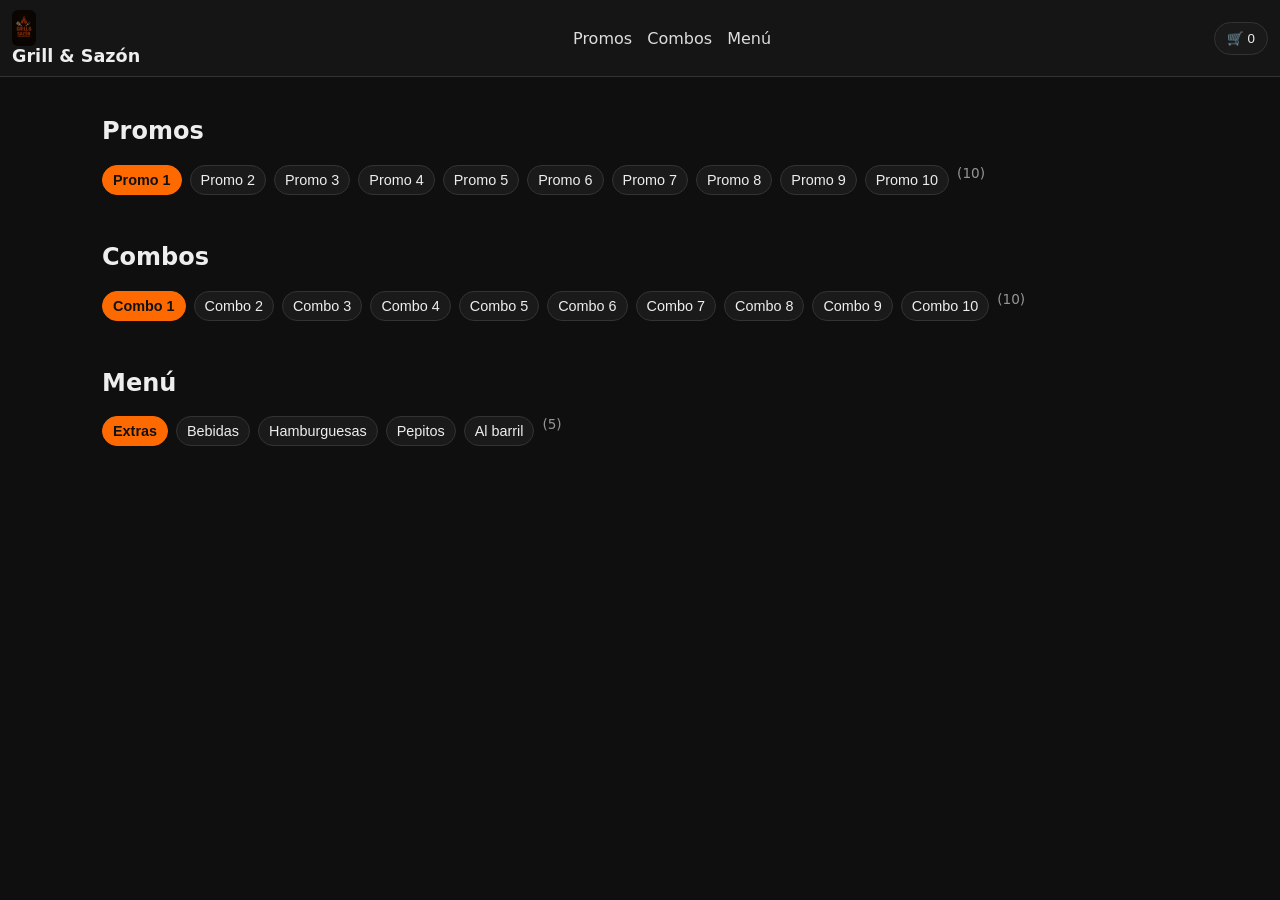
<file: index.html>
<!DOCTYPE html>
<html lang="es">
<head>
  <meta charset="utf-8" />
  <meta name="viewport" content="width=device-width, initial-scale=1" />
  <title>Grill & Sazón — Ordena</title>
  <link rel="stylesheet" href="styles.css" />
</head>
<body>
  <header class="topbar">
    <div class="brand"><img src="logo.png" alt="Grill & Sazón" style="height:36px;margin-right:8px;vertical-align:middle;border-radius:6px;"/> <h1 id="brandName">Grill & Sazón</h1></div>
    <nav class="nav">
      <a href="#promos">Promos</a>
      <a href="#combos">Combos</a>
      <a href="#menu">Menú</a>
      
    </nav>
<script id="showAdminLinkScript">
// Mostrar Admin solo en entorno local (file://)
if (location.protocol === "file:") {
  const a=document.createElement("a"); a.href="admin.html"; a.className="admin-link"; a.textContent="Admin"; document.querySelector(".nav").appendChild(a);
}
</script>
    <button id="cartBtn" class="cart-btn">🛒 <span id="cartCount">0</span></button>
  </header>

  <main class="main">
    <section id="promos" class="section">
      <h2>Promos</h2>
      <div id="promosTabs" class="tabbar"></div>
      <div class="grid" id="promosGrid"></div>
    </section>

    <section id="combos" class="section">
      <h2>Combos</h2>
      <div id="combosTabs" class="tabbar"></div>
      <div class="grid" id="combosGrid"></div>
    </section>

    <section id="menu" class="section">
      <h2>Menú</h2>
      <div id="menuTabs" class="tabbar"></div>
      <div class="grid" id="menuGrid"></div>
    </section>
  </main>

  <aside id="cartPanel" class="cart-panel hidden">
    <div class="cart-header">
      <h3>Tu carrito</h3>
      <button id="closeCart">✕</button>
    </div>
    <div id="cartItems" class="cart-items"></div>
    <div class="cart-footer">
      <div class="form-row" style="flex-direction:row; gap:8px; align-items:center;">
        <input id="couponInput" placeholder="Cupón" />
        <button id="applyCoupon" class="btn">Aplicar</button>
      </div>
      <div class="cart-total"><span>Descuento:</span><strong id="cartDiscount">$0.00</strong></div>
      <div class="cart-total"><span>Total:</span><strong id="cartTotal">$0.00</strong></div>
      <div style="display:flex; gap:8px; flex-wrap:wrap;">
        <button id="clearCartBtn" class="btn">Vaciar carrito</button>
        <button id="sendWhatsApp" class="btn-primary">Enviar por WhatsApp</button>
      </div>
    </div>
  </aside>

  <script src="storage.js"></script>
  <script src="seed-public.js"></script>
  <script src="theme.js"></script>
  <script src="app.js"></script>
</body>
</html>
</file>
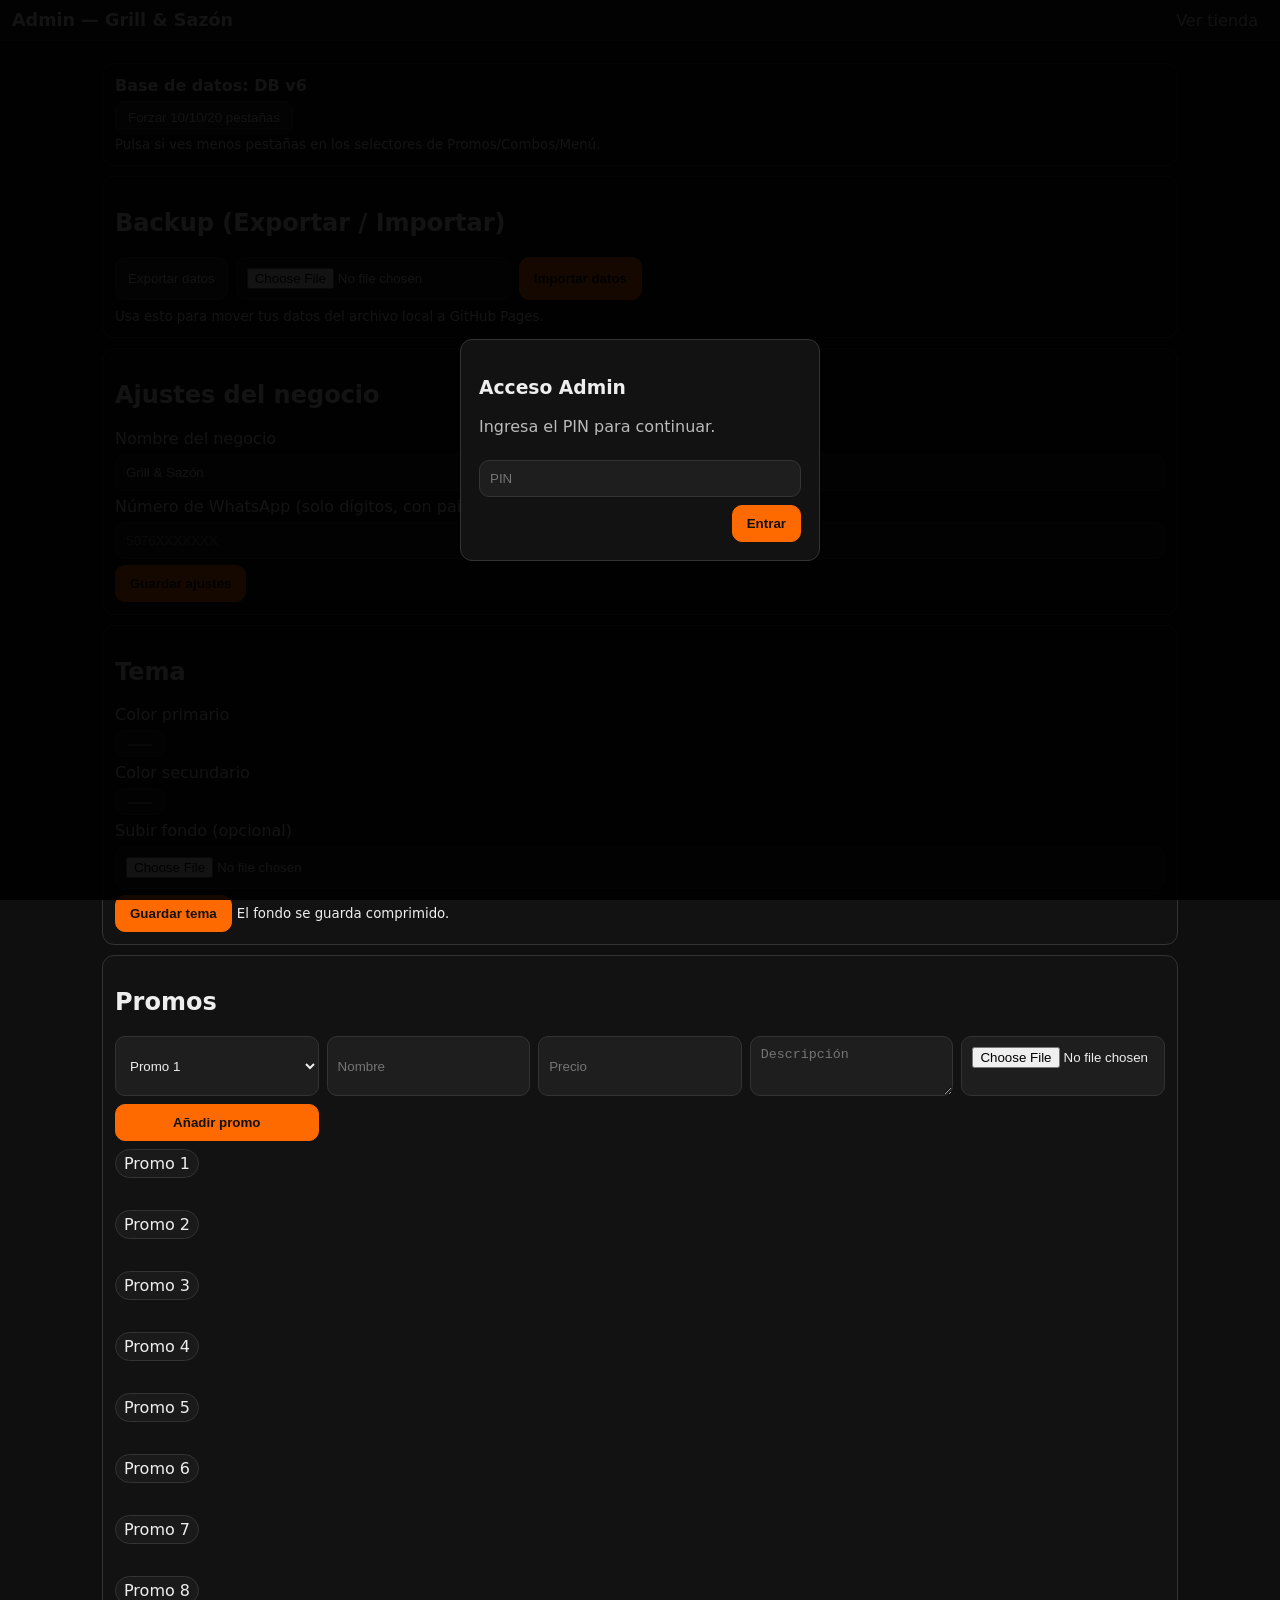
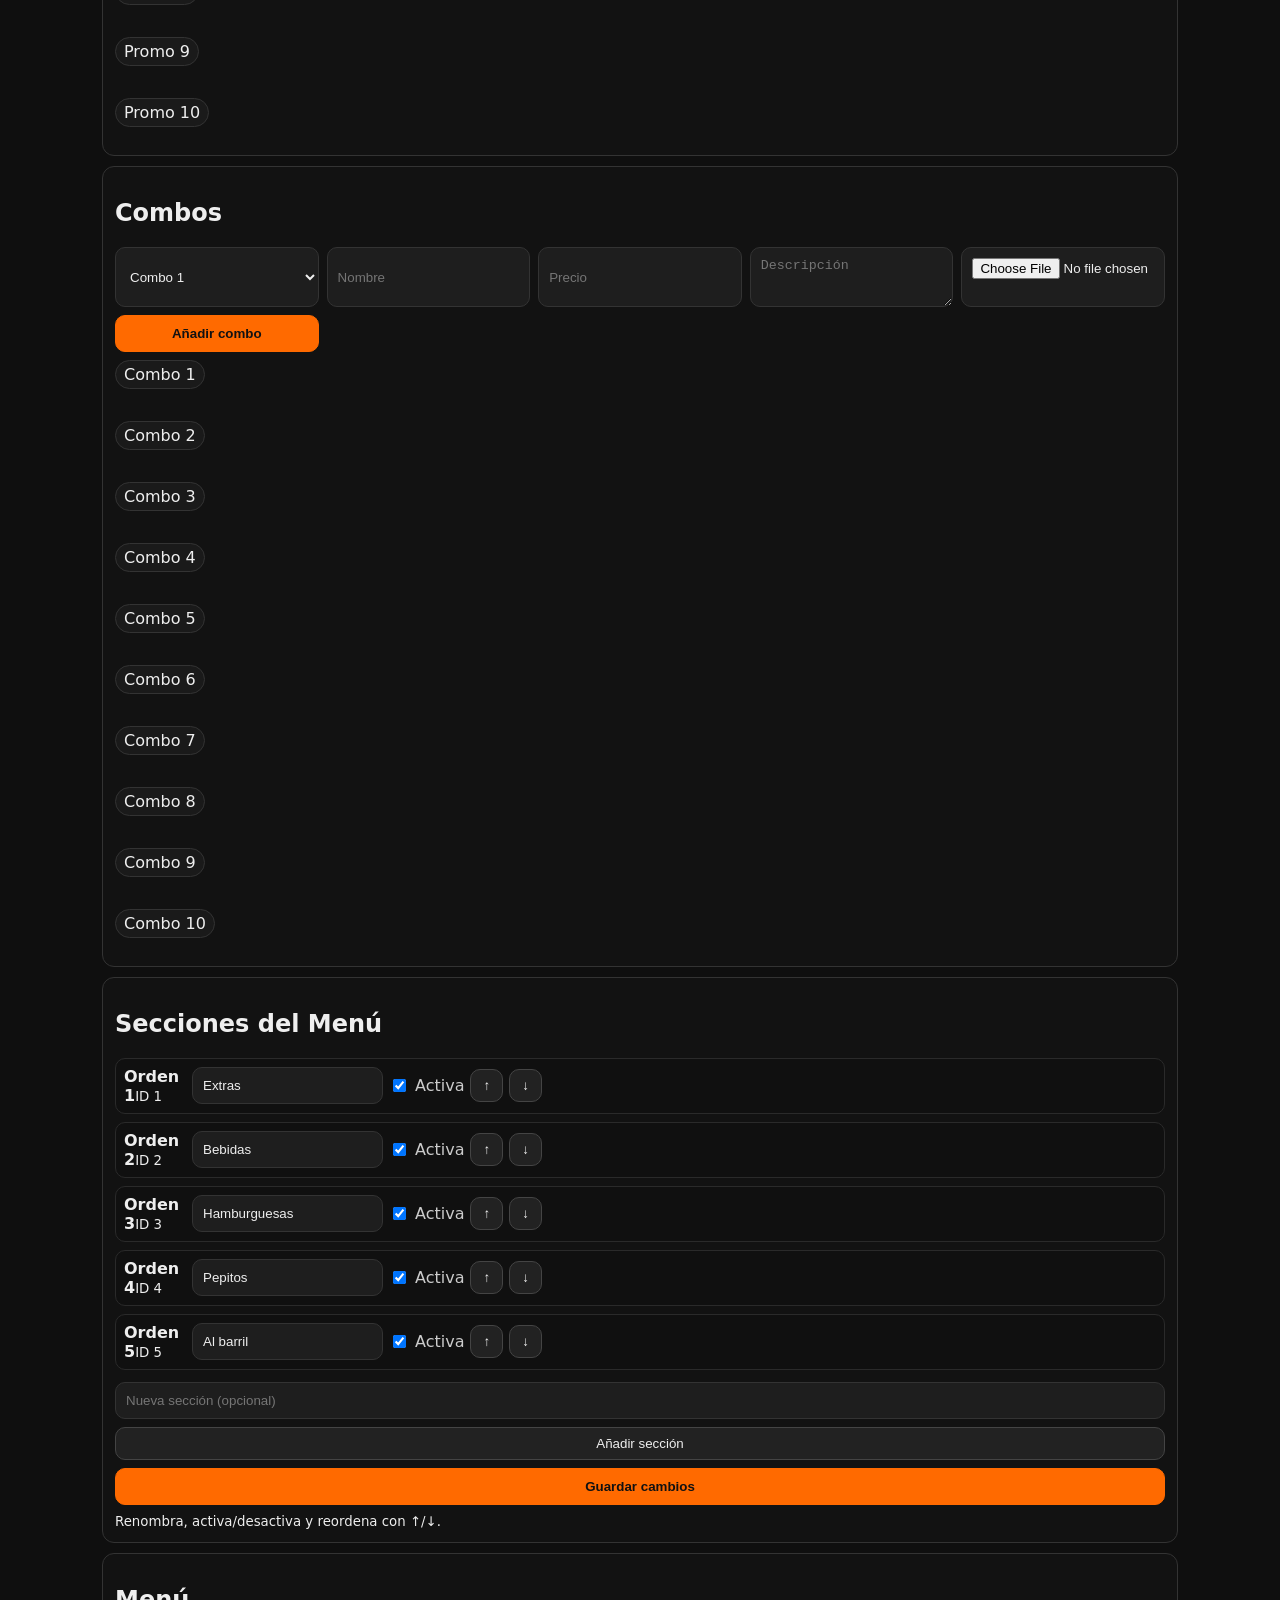
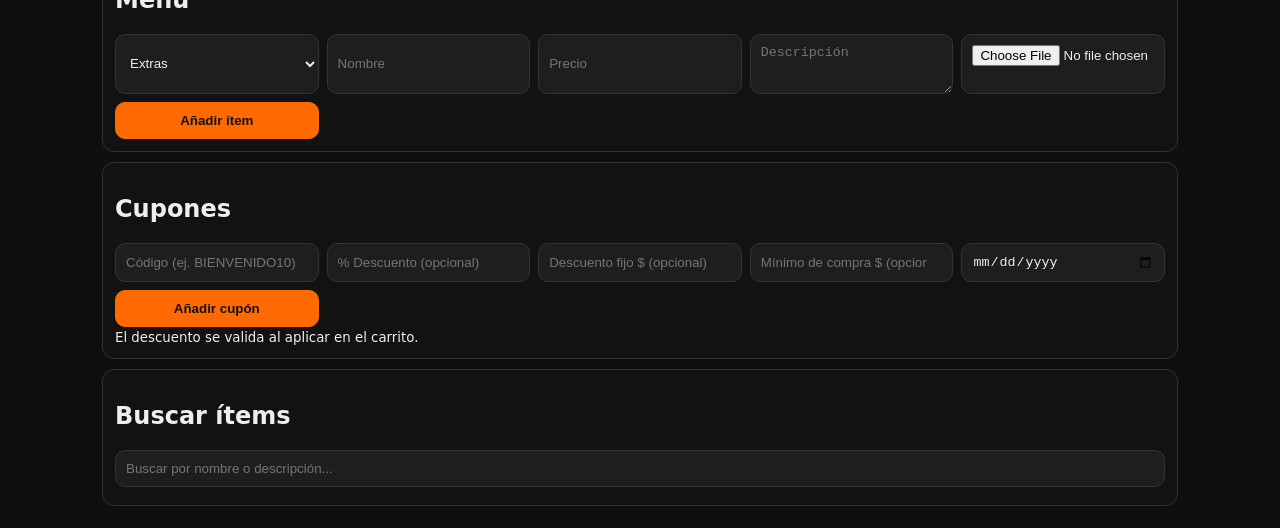
<file: admin.html>
<!DOCTYPE html>
<html lang="es">
<head>
  <meta charset="utf-8" />
  <meta name="viewport" content="width=device-width, initial-scale=1" />
  <title>Admin — Grill & Sazón</title>
  <link rel="stylesheet" href="styles.css" />
</head>
<body>
  <header class="topbar">
    <div class="brand"><h1>Admin — Grill & Sazón</h1></div>
    <nav class="nav"><a href="index.html">Ver tienda</a></nav>
  </header>

  <div id="adminPinOverlay" style="position:fixed;inset:0;background:rgba(0,0,0,.92);display:flex;align-items:center;justify-content:center;z-index:99999">
    <div style="background:#121212;border:1px solid #333;border-radius:12px;padding:18px;max-width:360px;width:92%">
      <h3>Acceso Admin</h3>
      <p style="color:#bbb">Ingresa el PIN para continuar.</p>
      <input id="pinInput" type="password" placeholder="PIN" style="width:100%;margin:8px 0"/>
      <div style="display:flex;gap:8px;justify-content:flex-end">
        <button id="pinEnterBtn" class="btn-primary">Entrar</button>
      </div>
    </div>
  </div>


  <main class="main admin">
    <section class="card" id="envCard">
      <strong>Base de datos: DB v6</strong>
      <div style="display:flex;gap:8px;margin-top:6px;">
        <button id="btnResetTabs" class="btn">Forzar 10/10/20 pestañas</button>
      </div>
      <small class="hint">Pulsa si ves menos pestañas en los selectores de Promos/Combos/Menú.</small>
    </section>

    <section class="card">
      <h2>Backup (Exportar / Importar)</h2>
      <div class="form-row" style="gap:8px;flex-direction:row;flex-wrap:wrap">
        <button id="exportBtn" class="btn">Exportar datos</button>
        <input id="importFile" type="file" accept=".json,application/json" />
        <button id="importBtn" class="btn-primary">Importar datos</button>
      </div>
      <small class="hint">Usa esto para mover tus datos del archivo local a GitHub Pages.</small>
    </section>


    <section class="card">
      <h2>Ajustes del negocio</h2>
      <div class="form-row">
        <label>Nombre del negocio</label>
        <input id="bizName" type="text" placeholder="Grill & Sazón" />
      </div>
      <div class="form-row">
        <label>Número de WhatsApp (solo dígitos, con país)</label>
        <input id="waNumber" type="tel" placeholder="5076XXXXXXX" />
      </div>
      <button id="saveSettings" class="btn-primary">Guardar ajustes</button>
    </section>

    <section class="card">
      <h2>Tema</h2>
      <div class="form-row">
        <label>Color primario</label>
        <input id="colorPrimary" type="color" value="#ff6a00" />
      </div>
      <div class="form-row">
        <label>Color secundario</label>
        <input id="colorSecondary" type="color" value="#222222" />
      </div>
      <div class="form-row">
        <label>Subir fondo (opcional)</label>
        <input id="bgFile" type="file" accept="image/*" />
      </div>
      <button id="saveTheme" class="btn-primary">Guardar tema</button>
      <small class="hint">El fondo se guarda comprimido.</small>
    </section>

    <section class="card">
      <h2>Promos</h2>
      <div class="form-grid">
        <select id="promoTab"></select>
        <input id="promoName" placeholder="Nombre" />
        <input id="promoPrice" type="number" step="0.01" placeholder="Precio" />
        <textarea id="promoDesc" placeholder="Descripción"></textarea>
        <input id="promoImg" type="file" accept="image/*" />
        <button id="addPromo" class="btn-primary">Añadir promo</button>
      </div>
      <div id="promoList" class="list"></div>
    </section>

    <section class="card">
      <h2>Combos</h2>
      <div class="form-grid">
        <select id="comboTab"></select>
        <input id="comboName" placeholder="Nombre" />
        <input id="comboPrice" type="number" step="0.01" placeholder="Precio" />
        <textarea id="comboDesc" placeholder="Descripción"></textarea>
        <input id="comboImg" type="file" accept="image/*" />
        <button id="addCombo" class="btn-primary">Añadir combo</button>
      </div>
      <div id="comboList" class="list"></div>
    </section>

    <section class="card">
      <h2>Secciones del Menú</h2>
      <div id="menuSectionsList" class="list"></div>
      <div class="form-row" style="margin-top:12px; gap:8px;">
        <input id="newMenuSectionName" placeholder="Nueva sección (opcional)" />
        <button id="addMenuSection" class="btn">Añadir sección</button>
        <button id="saveMenuSections" class="btn-primary">Guardar cambios</button>
      </div>
      <small class="hint">Renombra, activa/desactiva y reordena con ↑/↓.</small>
    </section>

    <section class="card">
      <h2>Menú</h2>
      <div class="form-grid">
        <select id="menuSection"></select>
        <input id="menuName" placeholder="Nombre" />
        <input id="menuPrice" type="number" step="0.01" placeholder="Precio" />
        <textarea id="menuDesc" placeholder="Descripción"></textarea>
        <input id="menuImg" type="file" accept="image/*" />
        <button id="addMenu" class="btn-primary">Añadir ítem</button>
      </div>
      <div id="menuList" class="list"></div>
    </section>

    <section class="card">
      <h2>Cupones</h2>
      <div class="form-grid">
        <input id="couponCode" placeholder="Código (ej. BIENVENIDO10)" />
        <input id="couponPercent" type="number" step="1" min="0" max="100" placeholder="% Descuento (opcional)" />
        <input id="couponAmount" type="number" step="0.01" min="0" placeholder="Descuento fijo $ (opcional)" />
        <input id="couponMinSubtotal" type="number" step="0.01" min="0" placeholder="Mínimo de compra $ (opcional)" />
        <input id="couponExpires" type="date" placeholder="Expira (opcional)" />
        <button id="addCoupon" class="btn-primary">Añadir cupón</button>
      </div>
      <div id="couponList" class="list"></div>
      <small class="hint">El descuento se valida al aplicar en el carrito.</small>
    </section>

    <section class="card">
      <h2>Buscar ítems</h2>
      <div class="form-row">
        <input id="searchBox" placeholder="Buscar por nombre o descripción..." />
      </div>
    </section>
  </main>

  <script src="storage.js"></script>
  <script src="imageUtils.js"></script>
  <script src="admin.js"></script>
</body>
</html>
</file>
<file: styles.css>
:root { --primary:#ff6a00; --secondary:#222; }
*{box-sizing:border-box}
html,body{margin:0;padding:0;background:#0f0f0f;color:#eee;font-family:system-ui,-apple-system,Segoe UI,Roboto,Arial,sans-serif}
a{color:#ddd}
.topbar{display:flex;align-items:center;justify-content:space-between;padding:10px 12px;background:#151515;border-bottom:1px solid #333;position:sticky;top:0;z-index:10}
.brand h1{font-size:1.1rem;margin:0}
.nav a{margin-right:10px;text-decoration:none}
.admin-link{font-weight:700}
.cart-btn{border:1px solid #333;background:#1a1a1a;color:#eee;border-radius:999px;padding:8px 12px;cursor:pointer}

.main{max-width:1100px;margin:0 auto;padding:12px}
.section{padding:8px 0}
.grid{display:grid;grid-template-columns:repeat(auto-fit,minmax(240px,1fr));gap:12px}

.card{background:#121212;border:1px solid #333;border-radius:12px;padding:12px;margin:10px 0}
.form-row{display:flex;flex-direction:column;gap:6px;margin:6px 0}
.form-grid{display:grid;grid-template-columns:repeat(auto-fit,minmax(200px,1fr));gap:8px}
input,textarea,select{background:#1e1e1e;border:1px solid #333;color:#eee;border-radius:10px;padding:10px}
textarea{min-height:60px}
.btn{border:1px solid #444;background:#222;color:#eee;border-radius:10px;padding:8px 12px;cursor:pointer}
.btn-primary{border:1px solid var(--primary);background:var(--primary);color:#111;border-radius:10px;padding:10px 14px;cursor:pointer;font-weight:700}
.badge{display:inline-block;background:#1a1a1a;border:1px solid #333;padding:4px 8px;border-radius:999px}
.list{display:flex;flex-direction:column;gap:8px}
.list-item{display:grid;grid-template-columns:60px 1fr auto;gap:8px;align-items:center;background:#101010;border:1px solid #2a2a2a;padding:8px;border-radius:10px}
.list-item img{width:60px;height:60px;object-fit:cover;border-radius:8px;background:#222}

.tabbar{display:flex;flex-wrap:wrap;gap:8px;margin:8px 0 12px}
.tab{border:1px solid #333;background:#1a1a1a;color:#eee;border-radius:999px;padding:6px 10px;cursor:pointer;font-size:.9rem}
.tab.active{background:var(--primary);color:#111;font-weight:700;border-color:var(--primary)}

.card-item{background:#121212;border:1px solid #333;border-radius:12px;overflow:hidden;display:flex;flex-direction:column}
.card-thumb{width:100%;height:160px;object-fit:cover;background:#222}
.card-body{padding:10px}
.card-title{margin:4px 0 2px 0}
.card-desc{margin:0 0 8px 0;color:#bbb}
.card-price{font-weight:700;margin-bottom:8px}
.card-actions{padding:10px}

.cart-panel{position:fixed;right:8px;bottom:8px;width:360px;max-width:92vw;background:#121212;border:1px solid #333;border-radius:12px;box-shadow:0 8px 40px rgba(0,0,0,.5);display:flex;flex-direction:column}
.cart-panel.hidden{display:none}
.cart-header{display:flex;align-items:center;justify-content:space-between;padding:10px;border-bottom:1px solid #333}
.cart-items{max-height:40vh;overflow:auto;padding:10px;display:flex;flex-direction:column;gap:8px}
.cart-item{display:flex;align-items:center;justify-content:space-between;border:1px solid #2a2a2a;border-radius:10px;padding:8px}
.qty{display:flex;align-items:center;gap:6px}
.cart-footer{padding:10px;border-top:1px solid #333;display:flex;flex-direction:column;gap:8px}
.cart-total{display:flex;align-items:center;justify-content:space-between}

.toast{position:fixed;left:50%;transform:translateX(-50%);bottom:18px;background:#0b0b0b;border:1px solid #444;color:#fff;padding:10px 14px;border-radius:10px;z-index:9999;min-width:220px;text-align:center}
</file>
